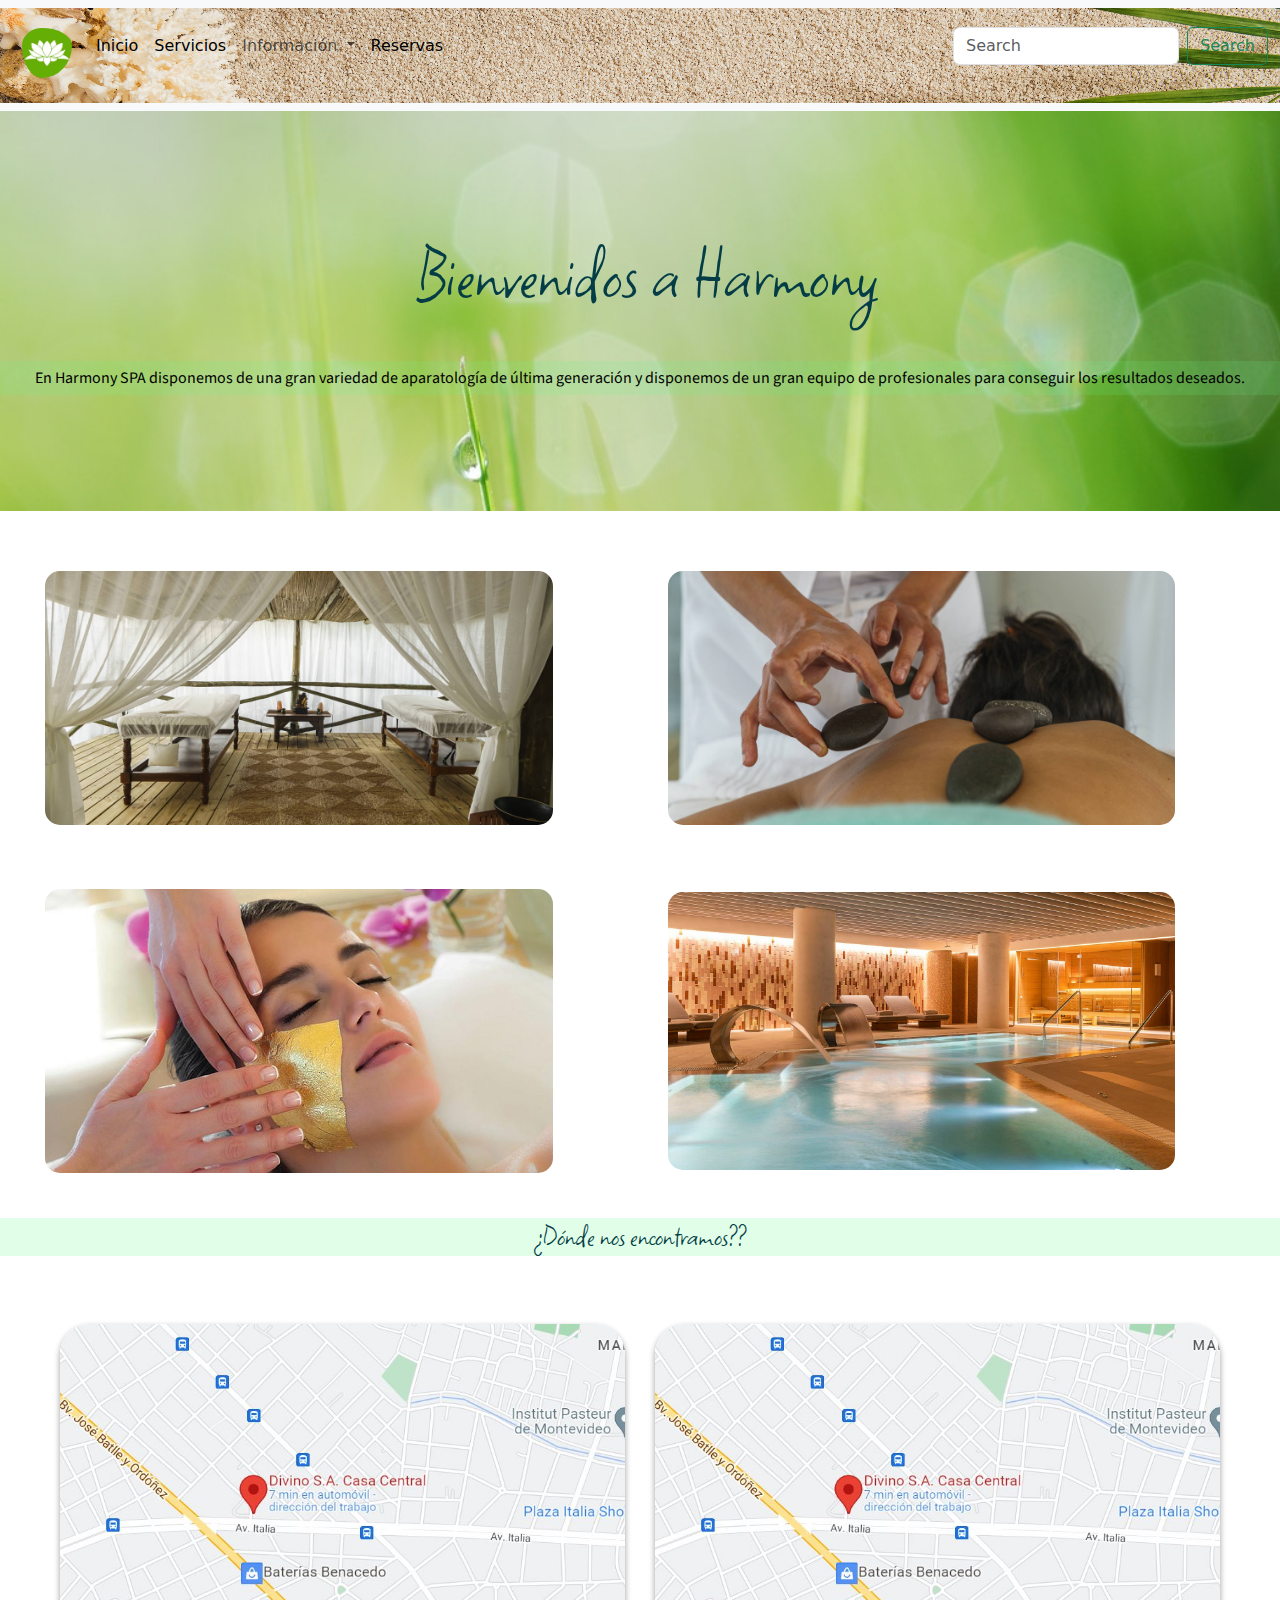
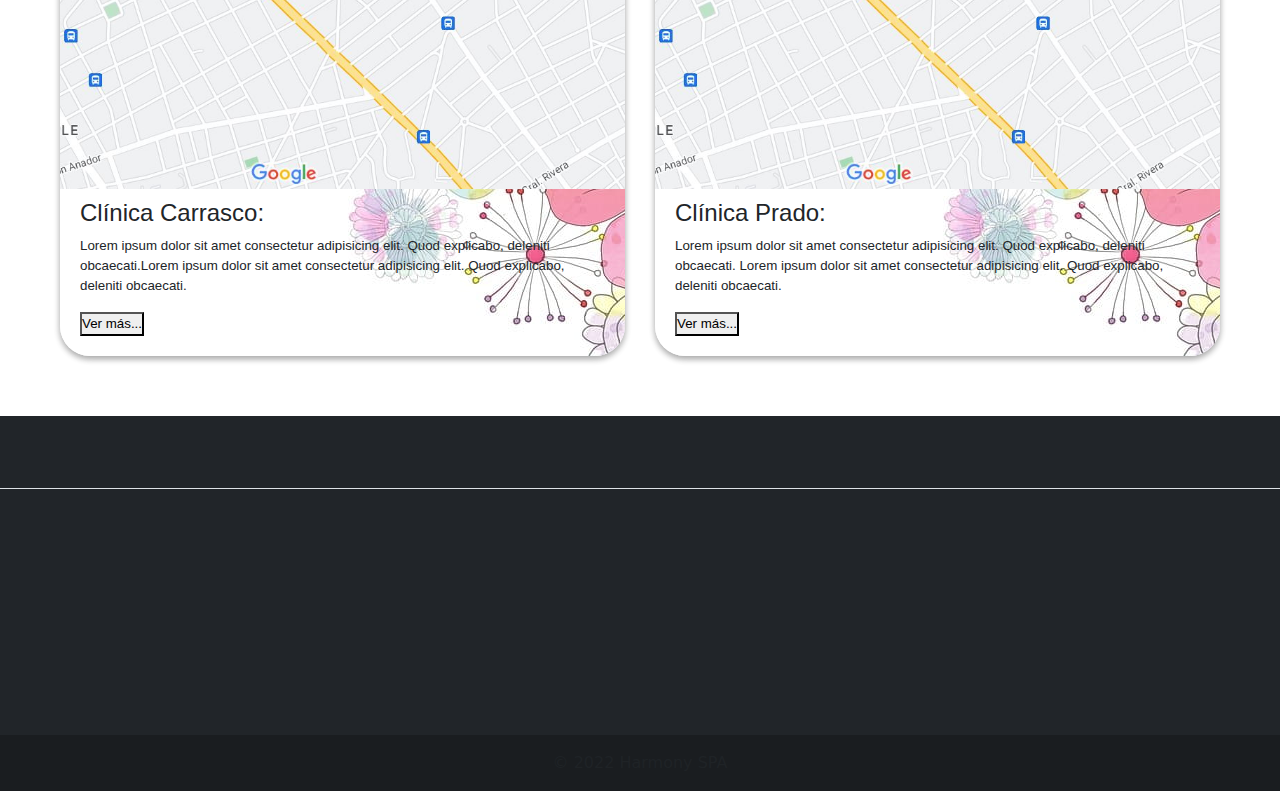
<file: index.html>
<!--Maria Doldan -->

<!DOCTYPE html>
  <html lang="es">
  <head>
    <meta charset="UTF-8">
    <meta http-equiv="X-UA-Compatible" content="IE=edge">
    <meta name="viewport" content="width=device-width, initial-scale=1.0">
    <meta charset="utf-8">
    <link href="https://cdn.jsdelivr.net/npm/bootstrap@5.2.0/dist/css/bootstrap.min.css" rel="stylesheet" integrity="sha384-gH2yIJqKdNHPEq0n4Mqa/HGKIhSkIHeL5AyhkYV8i59U5AR6csBvApHHNl/vI1Bx" crossorigin="anonymous">
    <link href="https://cdn.lineicons.com/3.0/lineicons.css" rel="stylesheet">
    <title>Harmony SPA Uruguay - Inicio</title>
    <link href="./assets/css/style.css" rel="stylesheet" type="text/css">
    <meta name="description" content="Harmony Spa es un nuevo lugar en Montevideo para que puedas liberar todo tu estrés">
    <meta name="keywords" content="Inicio, SPA, Estres, Uruguay, Masajes, Promociones, Tratamientos estéticos, Relax, Piscinas">
    <link href="https://cdn.jsdelivr.net/npm/bootstrap@5.0.0/dist/css/bootstrap.min.css" rel="stylesheet" >
    <script src="https://cdn.jsdelivr.net/npm/@popperjs/core@2.9.2/dist/umd/popper.min.js" ></script>
    <script src="https://cdn.jsdelivr.net/npm/bootstrap@5.0.1/dist/js/bootstrap.min.js" integrity="sha384-Atwg2Pkwv9vp0ygtn1JAojH0nYbwNJLPhwyoVbhoPwBhjQPR5VtM2+xf0Uwh9KtT" crossorigin="anonymous"></script>
</head>
<body>
    <!--Menu navegador con Bootstrap-->
        <nav class="navbar navbar-expand-lg bg-light">
        <div class="container-fluid">
          <a class="navbar-brand" href="#"><img src="./assets/img/logoHarmonySPA.png" class="logoHarmony" alt="Logo de Harmony SPA"></a>
          <button class="navbar-toggler" type="button" data-bs-toggle="collapse" data-bs-target="#navbarSupportedContent" aria-controls="navbarSupportedContent" aria-expanded="false" aria-label="Toggle navigation">
            <span class="navbar-toggler-icon"></span>
          </button>
          <div class="collapse navbar-collapse" id="navbarSupportedContent">
            <ul class="navbar-nav me-auto mb-2 mb-lg-0">
              <li class="nav-item">
                <a class="nav-link active" aria-current="page" href="./index.html">Inicio</a>
              </li>
              <li class="nav-item">
                <a class="nav-link active" aria-current="page" href="./pages/servicios.html">Servicios</a>
              </li>
              
              <li class="nav-item dropdown">
                <a class="nav-link dropdown-toggle" href="#" role="button" data-bs-toggle="dropdown" aria-expanded="false">
                  Información
                </a>
                <ul class="dropdown-menu">
                  <li><a class="dropdown-item" href="./pages/sobre_nosotros.html">Sobre Nosotros</a></li>
                  <li><a class="dropdown-item" href="./pages/locaciones.html">Locaciones</a></li>
                </ul>
              </li>
              <li class="nav-item">
                <a class="nav-link active" aria-current="page" href="./pages/reservas.html"> Reservas</a>
              </li>
            </ul>
            <form class="d-flex" role="search">
              <input class="form-control me-2" type="search" placeholder="Search" aria-label="Search">
              <button class="btn btn-outline-success" type="submit">Search</button>
            </form>
          </div>
        </div>
      </nav>

 
    <section class ="primeraImagen">
        <div class="primeraImagen_grilla">
        <h2>Bienvenidos a Harmony</h2>
        <div class="primeraImagen__grillatexto">
        <p> En Harmony SPA disponemos de una gran variedad de aparatología de última generación y
            disponemos de un gran equipo de
            profesionales para conseguir los resultados deseados.</p>
        </div>
        </div> 
        </section>
       
    
    <section class="imagendinamicas"> 
        <div class="imagendinamica"> 
            
            <img src="assets/img/fotospa/foto1HarmonySPA.png" class="foto__h1" alt="Foto de Harmony Spa">
            <img src="assets/img/fotospa/foto2HarmonySPA.png" class="foto__h2" alt="Foto de Harmony Spa">
            <img src="assets/img/fotospa/foto5HarmonySPA.png" class="foto__h3" alt="Foto de Harmony Spa">
            <img src="assets/img/fotospa/foto6HarmonySPA.png" class="foto__h4" alt="Foto de Harmony Spa">
       
        </div>    
    </section>       

    <div class="titulo_mapa"><h2>¿Dónde nos encontramos??</h2></div>

    <section class="tarjeta_mapas">
          
        <div class="tarjeta_mapa carrasco">
            <img src="./assets/img/mapa/mapa.png" alt="Mapa Locación Clínica Carrasco" class="img_mapa">
            <div class="informacion">
                <h4 class="tarjeta__titulo">Clínica Carrasco:</h4>
                <p class="tarjeta__texto">Lorem ipsum dolor sit amet consectetur adipisicing elit. Quod explicabo, deleniti obcaecati.Lorem ipsum dolor sit amet consectetur adipisicing elit. Quod explicabo, deleniti obcaecati.</p>
                <button class="tarjeta__boton">Ver más...</button>
            </div>
        </div>
        <div class="tarjeta_mapa prado">
            <img src="./assets/img/mapa/mapa.png" alt= "Mapa Locación Clínica Prado" class="img_mapa">
            <div class="informacion">
                <h4 class="tarjeta__titulo">Clínica Prado:</h4>
                <p class="tarjeta__texto">Lorem ipsum dolor sit amet consectetur adipisicing elit. Quod explicabo, deleniti obcaecati. Lorem ipsum dolor sit amet consectetur adipisicing elit. Quod explicabo, deleniti obcaecati.</p>
                <button class="tarjeta__boton">Ver más...</button>
            </div>
        </div>
    </section>    



   
<!-- Footer -->
<footer class="text-center text-lg-start bg-dark text-white text-muted">
 
  <section class="d-flex justify-content-center justify-content-lg-between p-4 border-bottom">
   
    <div class="me-5 d-none d-lg-block">
      <span>Seguinos en todas nuestras redes sociales:</span>
    </div>
  
    <div>
      <a href="" class="me-4 text-reset">
        <i class="fab fa-facebook-f"></i>
      </a>
      <a href="" class="me-4 text-reset">
        <i class="fab fa-twittecor"></i>
      </a>
      <a href="" class="me-4 text-reset">
        <i class="fab fa-google"></i>
      </a>
      <a href="" class="me-4 text-reset">
        <i class="fab fa-instagram"></i>
      </a>
      <a href="" class="me-4 text-reset">
        <i class="fab fa-linkedin"></i>
      </a>
      
    </div>
    
  </section>
  

  
  <section class="">
    <div class="container text-center text-md-start mt-5">
     
      <div class="row mt-3">
        
        <div class="col-md-3 col-lg-4 col-xl-3 mx-auto mb-4">
          
          <h6 class="text-uppercase fw-bold mb-4">
            <i class="fas fa-gem me-3"></i>Harmony SPA Montevideo
          </h6>
          <p>Harmony Spa es el mejor centro de estética de Montevideo, ubicado en el mejor lugar con trato personalizado </p>
            
         
        </div>
        <div class="col-md-3 col-lg-3 col-xl-3 mx-auto mb-md-0 mb-4">
         
          <p><i class="fas fa-home me-3"></i> Montevideo, Uruguay</p>
          <p>
            <i class="fas fa-envelope me-3"></i>
            HarmonySpa@harmonySpa.com
          </p>
          <p><i class="fas fa-phone me-3"></i> + 598 99 587 963</p>
          </div>
        
      </div>
      
    </div>
    
  <div class="text-center p-3" style="background-color: rgba(0, 0, 0, 0.2);">
    © 2022 Harmony SPA<a class="text-dark" href="#"></a>
  </div>
  
 </section>
  </div>
</footer>

  
    <!--JavaScript-->

    <script src="https://cdn.jsdelivr.net/npm/bootstrap@5.2.0/dist/js/bootstrap.bundle.min.js" integrity="sha384-A3rJD856KowSb7dwlZdYEkO39Gagi7vIsF0jrRAoQmDKKtQBHUuLZ9AsSv4jD4Xa" crossorigin="anonymous"></script>
    <script src="https://cdn.jsdelivr.net/npm/@popperjs/core@2.11.5/dist/umd/popper.min.js" integrity="sha384-Xe+8cL9oJa6tN/veChSP7q+mnSPaj5Bcu9mPX5F5xIGE0DVittaqT5lorf0EI7Vk" crossorigin="anonymous"></script>
    <script src="https://cdn.jsdelivr.net/npm/bootstrap@5.2.0/dist/js/bootstrap.min.js" integrity="sha384-ODmDIVzN+pFdexxHEHFBQH3/9/vQ9uori45z4JjnFsRydbmQbmL5t1tQ0culUzyK" crossorigin="anonymous"></script>

</body>

</html>
</file>
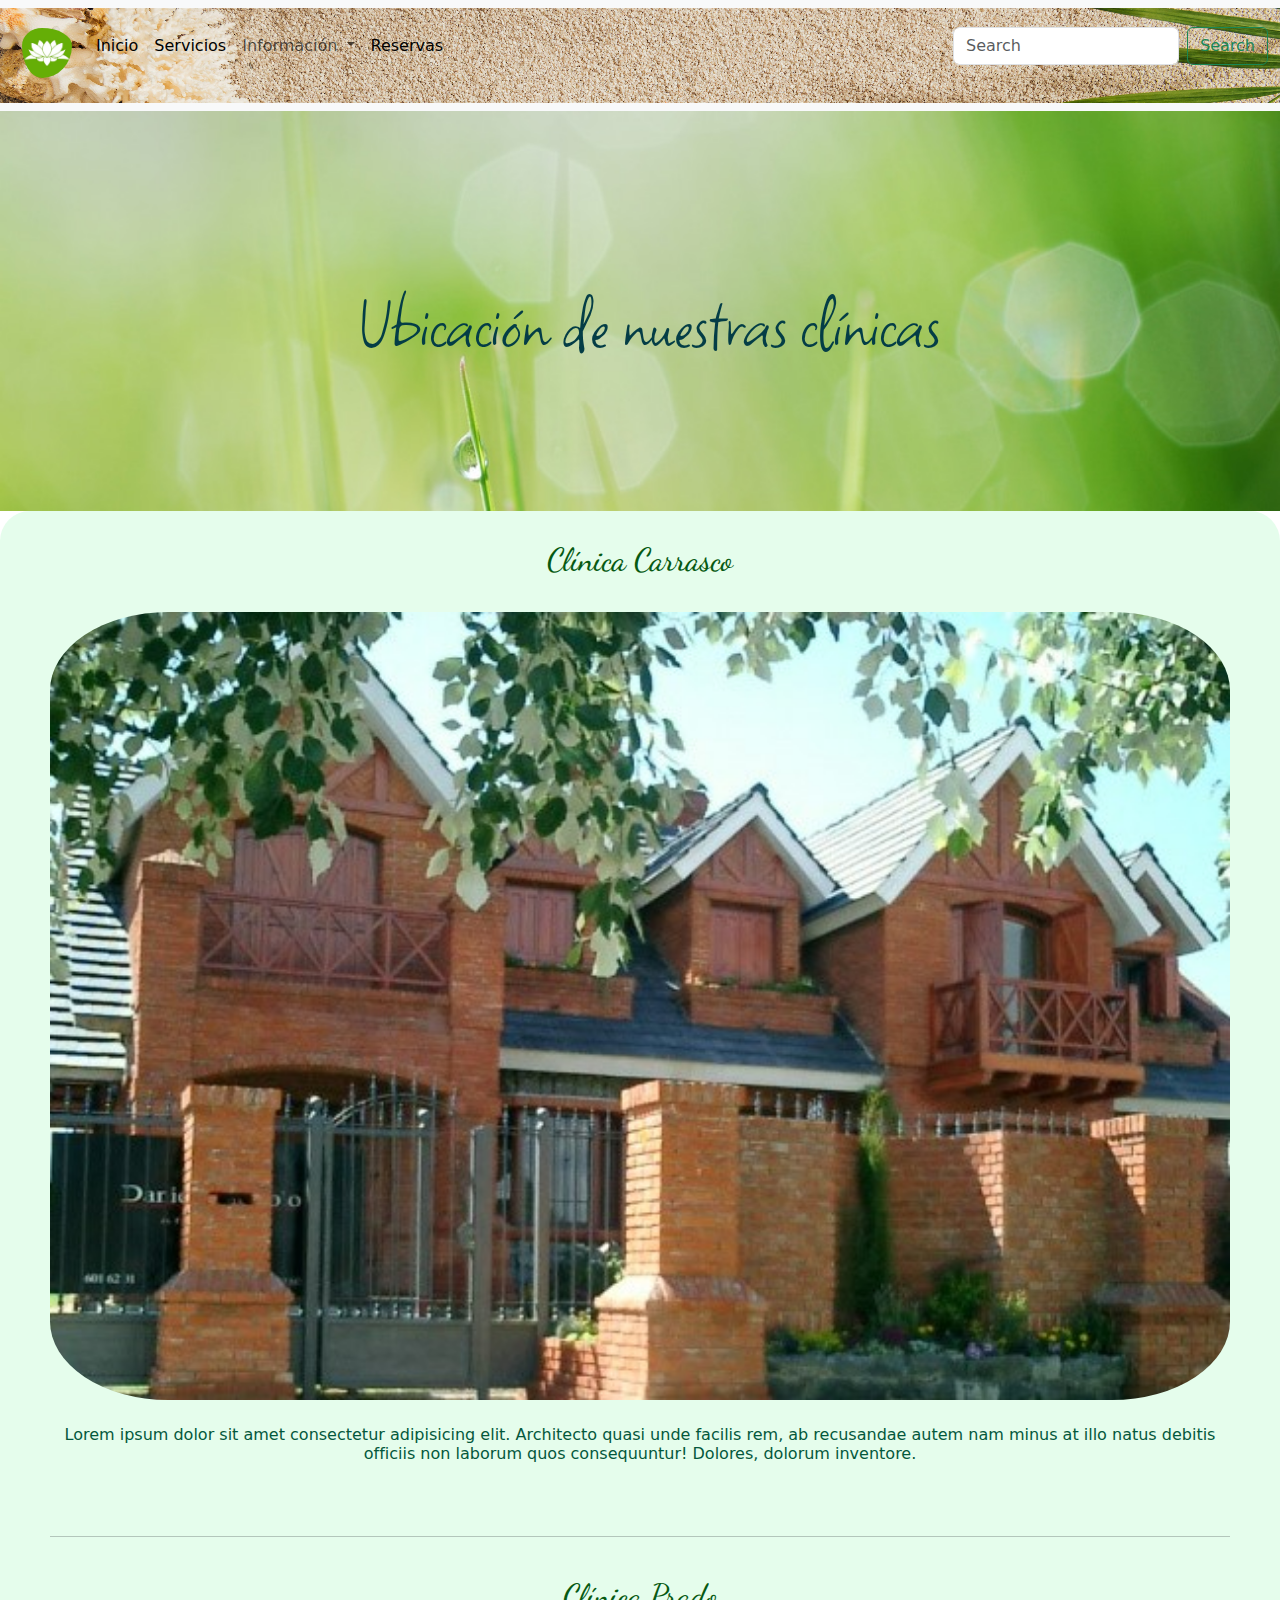
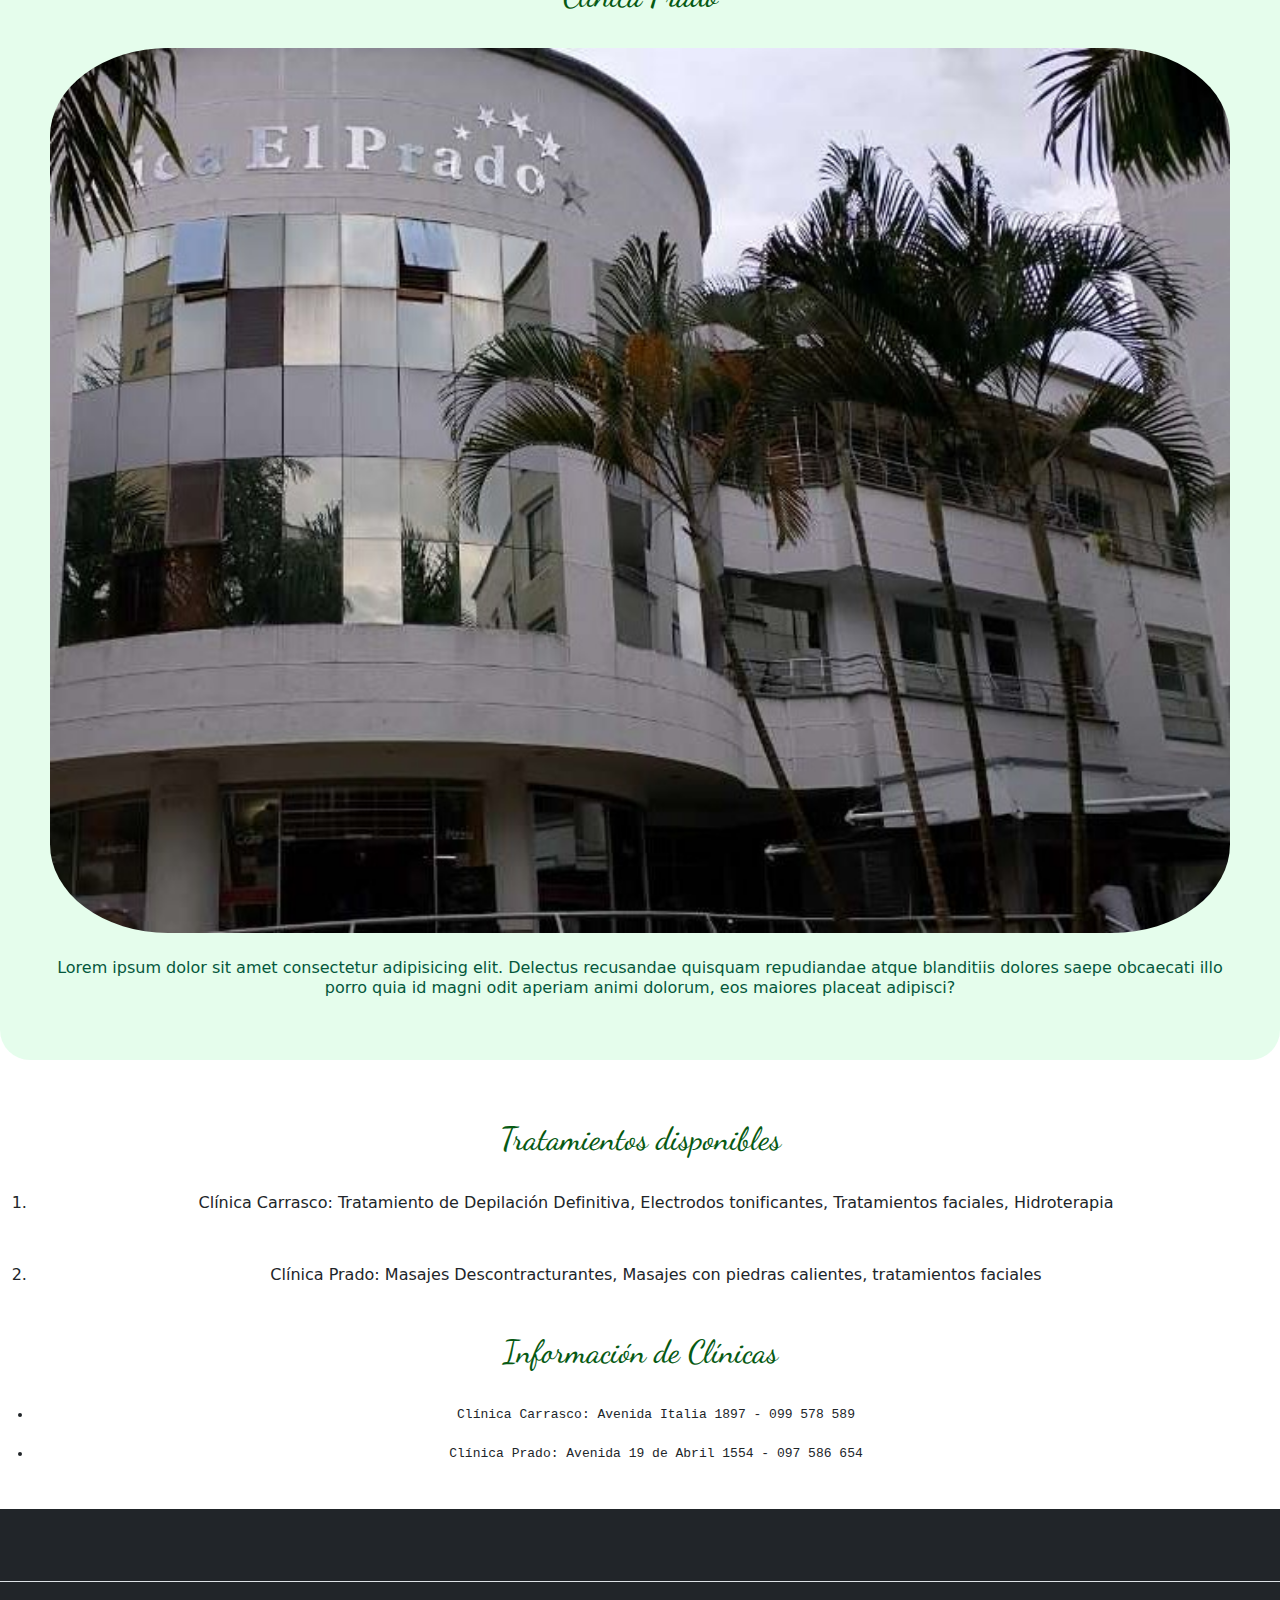
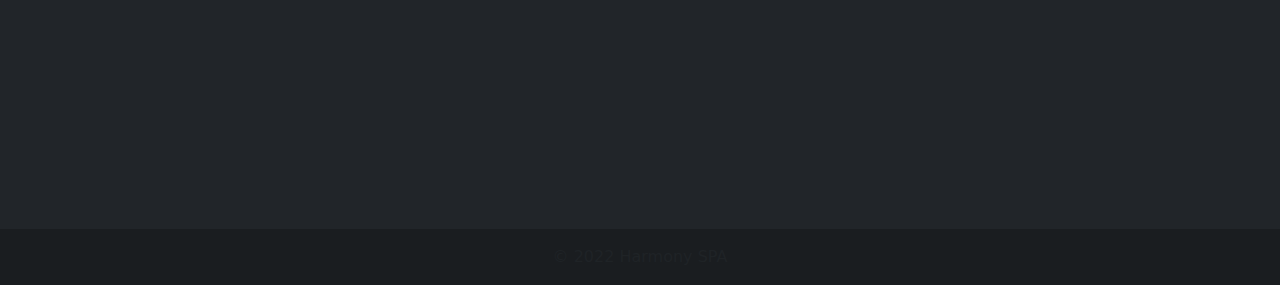
<file: pages/locaciones.html>
<!--Maria Doldan -->

<!DOCTYPE html>
<html lang="es">

<head>
    <meta charset="UTF-8">
    <meta http-equiv="X-UA-Compatible" content="IE=edge">
    <meta name="viewport" content="width=device-width, initial-scale=1.0">
    <meta charset="utf-8">
    <link href="https://cdn.lineicons.com/3.0/lineicons.css" rel="stylesheet">
    <title>Harmony SPA Uruguay - Locaciones</title>
    <link href="../assets/css/style.css" rel="stylesheet" type="text/css">
    <link href="https://cdn.jsdelivr.net/npm/bootstrap@5.0.0/dist/css/bootstrap.min.css" rel="stylesheet" >
    <script src="https://cdn.jsdelivr.net/npm/@popperjs/core@2.9.2/dist/umd/popper.min.js" ></script>
    <script src="https://cdn.jsdelivr.net/npm/bootstrap@5.0.1/dist/js/bootstrap.min.js" integrity="sha384-Atwg2Pkwv9vp0ygtn1JAojH0nYbwNJLPhwyoVbhoPwBhjQPR5VtM2+xf0Uwh9KtT" crossorigin="anonymous"></script>
    <meta name="description" content="Donde nos ubicamos">
    <meta name="keywords" content="Locaciones, SPA, Estres, Uruguay, Masajes, Promociones, Tratamientos estéticos, Relax, Piscinas">
</head>

<body>

  <nav class="navbar navbar-expand-lg bg-light">
    <div class="container-fluid">
      <a class="navbar-brand" href="#"><img src="../assets/img/logoHarmonySPA.png" class="logoHarmony" alt="Logo de Harmony SPA"></a>
      
      <button class="navbar-toggler" type="button" data-bs-toggle="collapse" data-bs-target="#navbarSupportedContent" aria-controls="navbarSupportedContent" aria-expanded="false" aria-label="Toggle navigation">
        <span class="navbar-toggler-icon"></span>
      </button>
     
      <div class="collapse navbar-collapse" id="navbarSupportedContent">
        <ul class="navbar-nav me-auto mb-2 mb-lg-0">
          <li class="nav-item">
            <a class="nav-link active" aria-current="page" href="../index.html">Inicio</a>
          </li>
          <li class="nav-item">
            <a class="nav-link active" aria-current="page" href="./servicios.html">Servicios</a>
          </li>
          
          <li class="nav-item dropdown">
            <a class="nav-link dropdown-toggle" href="#" role="button" data-bs-toggle="dropdown" aria-expanded="false">
              Información
            </a>
            <ul class="dropdown-menu">
              <li><a class="dropdown-item" href="../pages/sobre_nosotros.html">Sobre Nosotros</a></li>
              <li><a class="dropdown-item" href="../pages/locaciones.html">Locaciones</a></li>
            </ul>
          </li>
          <li class="nav-item">
            <a class="nav-link active" aria-current="page" href="../pages/reservas.html"> Reservas</a>
          </li>
        </ul>
        <form class="d-flex" role="search">
          <input class="form-control me-2" type="search" placeholder="Search" aria-label="Search">
          <button class="btn btn-outline-success" type="submit">Search</button>
        </form>
      </div>
    </div>
  </nav>
   
    
    <section class ="primeraImagen">
        <h2>Ubicación de nuestras clínicas</h2>
    </section>

    <article class="clinicas_img">
         <!--Cambiar Lorem por descripcion de clincias-->
        <div class="clinica__imagenes">
            <h3 class="clinica__titulo">Clínica Carrasco</h3>
            <img src="../assets/img/clinicas/clinicacarrasco.png" class="clinica__img" alt="Foto Clínica Carrasco">
            <h3 class="clinicas__imgdes">Lorem ipsum dolor sit amet consectetur adipisicing elit. Architecto quasi unde facilis rem, ab recusandae autem nam minus at illo natus debitis officiis non laborum quos consequuntur! Dolores, dolorum inventore.</h3>
            <br><hr><br>
            <h3 class="clinica__titulo">Clínica Prado</h3>
            <img src="../assets/img/clinicas/clinicaprado.png" class="clinica__img" alt="Foto Clínica Prado">
            <h3 class="clinicas__imgdes">Lorem ipsum dolor sit amet consectetur adipisicing elit. Delectus recusandae quisquam repudiandae atque blanditiis dolores saepe obcaecati illo porro quia id magni odit aperiam animi dolorum, eos maiores placeat adipisci?</h3>
        </div>
    
    </article>
   
   
    <aside class="info_clinicas">
        <div class="info_clinicastratamientos">    
            <h2 class="info__clinicastitulo">Tratamientos disponibles</h2>
            <ol class="info__clinicaslistatratamientos">
                <li>Clínica Carrasco: Tratamiento de Depilación Definitiva, Electrodos tonificantes, Tratamientos faciales, Hidroterapia</li><br><br>
                <li>Clínica Prado: Masajes Descontracturantes, Masajes con piedras calientes, tratamientos faciales </li>
            </ol>
        </div>  
   
        
            <div class="info__clinicas">
                <h2 class="info__clinicastitulo"> Información de Clínicas</h2>
                <ul class="info__clinicaslista">
                    <li> Clínica Carrasco: Avenida Italia 1897 - 099 578 589 </li><br>
                    <li>  Clínica Prado: Avenida 19 de Abril 1554 - 097 586 654 </li>
            
                </ul>
            </div>
   
   
    </aside>

 <!--aca hay que poner el footer ir modificando a lo largo del proyecto-->
 <!-- Footer -->
 <footer class="text-center text-lg-start bg-dark text-white text-muted">
 
  <section class="d-flex justify-content-center justify-content-lg-between p-4 border-bottom">
   
    <div class="me-5 d-none d-lg-block">
      <span>Seguinos en todas nuestras redes sociales:</span>
    </div>
  
    <div>
      <a href="" class="me-4 text-reset">
        <i class="fab fa-facebook-f"></i>
      </a>
      <a href="" class="me-4 text-reset">
        <i class="fab fa-twittecor"></i>
      </a>
      <a href="" class="me-4 text-reset">
        <i class="fab fa-google"></i>
      </a>
      <a href="" class="me-4 text-reset">
        <i class="fab fa-instagram"></i>
      </a>
      <a href="" class="me-4 text-reset">
        <i class="fab fa-linkedin"></i>
      </a>
      <a href="" class="me-4 text-reset">
        <i class="fab fa-github"></i>
      </a>
    </div>
    
  </section>
  

  
  <section class="">
    <div class="container text-center text-md-start mt-5">
     
      <div class="row mt-3">
        
        <div class="col-md-3 col-lg-4 col-xl-3 mx-auto mb-4">
          
          <h6 class="text-uppercase fw-bold mb-4">
            <i class="fas fa-gem me-3"></i>Harmony SPA Montevideo
          </h6>
          <p>Harmony Spa es el mejor centro de estética de Montevideo, ubicado en el mejor lugar con trato personalizado </p>
            
         
        </div>
        <div class="col-md-3 col-lg-3 col-xl-3 mx-auto mb-md-0 mb-4">
         
          <p><i class="fas fa-home me-3"></i> Montevideo, Uruguay</p>
          <p>
            <i class="fas fa-envelope me-3"></i>
            HarmonySpa@harmonySpa.com
          </p>
          <p><i class="fas fa-phone me-3"></i> + 598 99 587 963</p>
          </div>
        
      </div>
      
    </div>
    
  <div class="text-center p-3" style="background-color: rgba(0, 0, 0, 0.2);">
    © 2022 Harmony SPA<a class="text-dark" href="#"></a>
  </div>
  
 </section>
  </div>
</footer>
<!--JavaScript-->

<script src="https://cdn.jsdelivr.net/npm/bootstrap@5.2.0/dist/js/bootstrap.bundle.min.js" integrity="sha384-A3rJD856KowSb7dwlZdYEkO39Gagi7vIsF0jrRAoQmDKKtQBHUuLZ9AsSv4jD4Xa" crossorigin="anonymous"></script>
<script src="https://cdn.jsdelivr.net/npm/@popperjs/core@2.11.5/dist/umd/popper.min.js" integrity="sha384-Xe+8cL9oJa6tN/veChSP7q+mnSPaj5Bcu9mPX5F5xIGE0DVittaqT5lorf0EI7Vk" crossorigin="anonymous"></script>
<script src="https://cdn.jsdelivr.net/npm/bootstrap@5.2.0/dist/js/bootstrap.min.js" integrity="sha384-ODmDIVzN+pFdexxHEHFBQH3/9/vQ9uori45z4JjnFsRydbmQbmL5t1tQ0culUzyK" crossorigin="anonymous"></script>

</body>
</html>
</file>
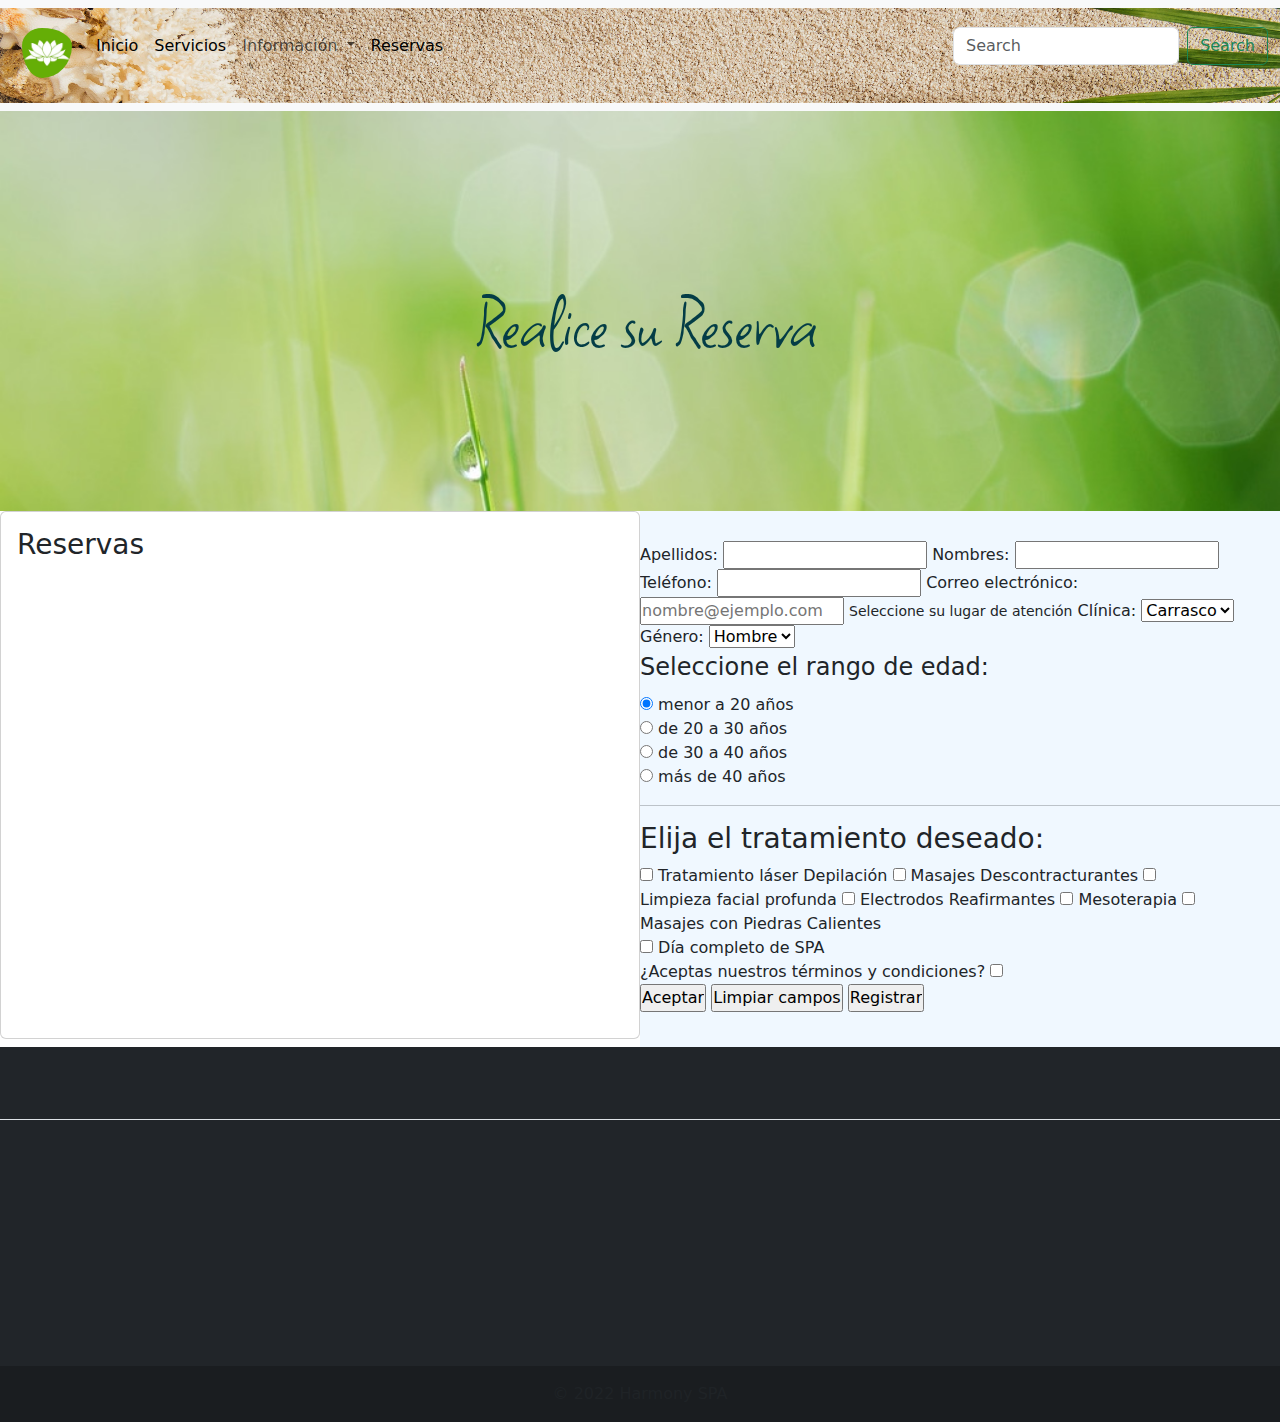
<file: pages/reservas.html>
<!--Maria Doldan -->

<!DOCTYPE html>
    <html lang="es">

    <head>
        <!--Required meta tags-->
        <meta charset="UTF-8">
        <meta http-equiv="X-UA-Compatible" content="IE=edge">
        <meta name="viewport" content="width=device-width, initial-scale=1.0">
        <meta charset="utf-8">
        <link href="https://cdn.jsdelivr.net/npm/bootstrap@5.2.0/dist/css/bootstrap.min.css" rel="stylesheet" integrity="sha384-gH2yIJqKdNHPEq0n4Mqa/HGKIhSkIHeL5AyhkYV8i59U5AR6csBvApHHNl/vI1Bx" crossorigin="anonymous">
        <link href="https://cdn.lineicons.com/3.0/lineicons.css" rel="stylesheet">
        <title>Harmony SPA Uruguay - Reservas</title>
        <link href="../assets/css/style.css" rel="stylesheet" type="text/css">
        <link href="https://cdn.jsdelivr.net/npm/bootstrap@5.0.0/dist/css/bootstrap.min.css" rel="stylesheet" >
        <script src="https://cdn.jsdelivr.net/npm/@popperjs/core@2.9.2/dist/umd/popper.min.js" ></script>
        <script src="https://cdn.jsdelivr.net/npm/bootstrap@5.0.1/dist/js/bootstrap.min.js" integrity="sha384-Atwg2Pkwv9vp0ygtn1JAojH0nYbwNJLPhwyoVbhoPwBhjQPR5VtM2+xf0Uwh9KtT" crossorigin="anonymous"></script>
        <meta name="description" content="Contactate y Reservá tu turno">
        <meta name="keywords" content="Reservas, SPA, Estres, Uruguay, Masajes, Promociones, Tratamientos estéticos, Relax, Piscinas">
    </head>
      
    <body>


   
        <!--Menu navegador con Bootstrap-->
    
        <nav class="navbar navbar-expand-lg bg-light">
            <div class="container-fluid">
              <a class="navbar-brand" href="#"><img src="../assets/img/logoHarmonySPA.png" class="logoHarmony" alt="Logo de Harmony SPA"></a>
              
              <button class="navbar-toggler" type="button" data-bs-toggle="collapse" data-bs-target="#navbarSupportedContent" aria-controls="navbarSupportedContent" aria-expanded="false" aria-label="Toggle navigation">
                <span class="navbar-toggler-icon"></span>
              </button>
             
              <div class="collapse navbar-collapse" id="navbarSupportedContent">
                <ul class="navbar-nav me-auto mb-2 mb-lg-0">
                  <li class="nav-item">
                    <a class="nav-link active" aria-current="page" href="../index.html">Inicio</a>
                  </li>
                  <li class="nav-item">
                    <a class="nav-link active" aria-current="page" href="../pages/servicios.html">Servicios</a>
                  </li>
                  
                  <li class="nav-item dropdown">
                    <a class="nav-link dropdown-toggle" href="#" role="button" data-bs-toggle="dropdown" aria-expanded="false">
                      Información
                    </a>
                    <ul class="dropdown-menu">
                      <li><a class="dropdown-item" href="../pages/sobre_nosotros.html">Sobre Nosotros</a></li>
                      <li><a class="dropdown-item" href="../pages/locaciones.html">Locaciones</a></li>
                    </ul>
                  </li>
                  <li class="nav-item">
                    <a class="nav-link active" aria-current="page" href="../pages/reservas.html"> Reservas</a>
                  </li>
                </ul>
                <form class="d-flex" role="search">
                  <input class="form-control me-2" type="search" placeholder="Search" aria-label="Search">
                  <button class="btn btn-outline-success" type="submit">Search</button>
                </form>
              </div>
            </div>
          </nav>
    

    
       
    <section class ="primeraImagen" >
        <h2>Realice su Reserva</h2>
    </section>


<article class="d-flex justify-content-between">
    
    <h3 class="card col-sm-6 p-3" >Reservas</h3>
     
    <form class="formulario" action="">
        <label for="apellidos">Apellidos:</label>
        <input type="text" id="apellidos"/>

        <label for="nombres">Nombres:</label>
        <input type="text" id="nombres"/>

        <label for="telefono">Teléfono:</label>
        <input type="tel" id="telefono"/>
        <label for="email">Correo electrónico:</label>
        <input type="email" id="email" placeholder="nombre@ejemplo.com"/>

        <small>Seleccione su lugar de atención</small>

        <label for="clinica">Clínica:</label>
        <select id="clinica">
            <option value="Carrasco">Carrasco</option>
            <option value="Prado">Prado</option>
            </select>
    
        <label for="genero">Género:</label>
        <select id="genero">
            <option value="Hombre">Hombre</option>
            <option value="Mujer">Mujer</option>
            </select>       

    <fieldset>
        <legend>Seleccione el rango de edad:</legend>

        <div>
        <input type="radio" id="rango1" name="edad" value="1"
                checked>
        <label for="rango1">menor a 20 años</label>
        </div>

        <div>
        <input type="radio" id="rango2" name="edad" value="2">
        <label for="rango2">de 20 a 30 años</label>
        </div>
        
        <div>
            <input type="radio" id="rango3" name="edad" value="3">
            <label for="rango3">de 30 a 40 años</label>
        </div>

        <div>
            <input type="radio" id="rango4" name="edad" value="4">
            <label for="rango4">más de 40 años</label>
        </div>
    <hr>
    <h3> Elija el tratamiento deseado: </h3>
    <div>
        <label><input type="checkbox" id="cbox1" value="first_checkbox"> Tratamiento láser Depilación</label>
        <input type="checkbox" id="cbox2" value="second_checkbox"> <label for="cbox2">Masajes Descontracturantes</label>
        <input type="checkbox" id="cbox2" value="second_checkbox"> <label for="cbox2">Limpieza facial profunda</label>
        <input type="checkbox" id="cbox2" value="second_checkbox"> <label for="cbox2">Electrodos Reafirmantes</label>
        <input type="checkbox" id="cbox2" value="second_checkbox"> <label for="cbox2">Mesoterapia</label>
        <input type="checkbox" id="cbox2" value="second_checkbox"> <label for="cbox2">Masajes con Piedras Calientes</label><br>
        <input type="checkbox" id="cbox2" value="second_checkbox"> <label for="cbox2">Día completo de SPA</label>



    </div>
        
        
    </fieldset>


        <div id="terminos">
            <label for="terminos">¿Aceptas nuestros términos y condiciones?</label>
            <input type="checkbox" name="acepto" value="1"/>
        </div>

        <!-- Acciones definidas -->
        <input type="button" value="Aceptar"/>
        <input type="reset" value="Limpiar campos"/>
        <input type="submit" value="Registrar"/>
    </form>

</article>

 <!--aca hay que poner el footer ir modificando a lo largo del proyecto-->

<!-- Footer -->
<footer class="text-center text-lg-start bg-dark text-white text-muted">
 
  <section class="d-flex justify-content-center justify-content-lg-between p-4 border-bottom">
   
    <div class="me-5 d-none d-lg-block">
      <span>Seguinos en todas nuestras redes sociales:</span>
    </div>
  
    <div>
      <a href="" class="me-4 text-reset">
        <i class="fab fa-facebook-f"></i>
      </a>
      <a href="" class="me-4 text-reset">
        <i class="fab fa-twittecor"></i>
      </a>
      <a href="" class="me-4 text-reset">
        <i class="fab fa-google"></i>
      </a>
      <a href="" class="me-4 text-reset">
        <i class="fab fa-instagram"></i>
      </a>
      <a href="" class="me-4 text-reset">
        <i class="fab fa-linkedin"></i>
      </a>
      <a href="" class="me-4 text-reset">
        <i class="fab fa-github"></i>
      </a>
    </div>
    
  </section>
  

  
  <section class="">
    <div class="container text-center text-md-start mt-5">
     
      <div class="row mt-3">
        
        <div class="col-md-3 col-lg-4 col-xl-3 mx-auto mb-4">
          
          <h6 class="text-uppercase fw-bold mb-4">
            <i class="fas fa-gem me-3"></i>Harmony SPA Montevideo
          </h6>
          <p>Harmony Spa es el mejor centro de estética de Montevideo, ubicado en el mejor lugar con trato personalizado </p>
            
         
        </div>
        <div class="col-md-3 col-lg-3 col-xl-3 mx-auto mb-md-0 mb-4">
         
          <p><i class="fas fa-home me-3"></i> Montevideo, Uruguay</p>
          <p>
            <i class="fas fa-envelope me-3"></i>
            HarmonySpa@harmonySpa.com
          </p>
          <p><i class="fas fa-phone me-3"></i> + 598 99 587 963</p>
          </div>
        
      </div>
      
    </div>
    
  <div class="text-center p-3" style="background-color: rgba(0, 0, 0, 0.2);">
    © 2022 Harmony SPA<a class="text-dark" href="#"></a>
  </div>
  
 </section>
  </div>
</footer>

  
    <!--JavaScript-->

    <script src="https://cdn.jsdelivr.net/npm/bootstrap@5.2.0/dist/js/bootstrap.bundle.min.js" integrity="sha384-A3rJD856KowSb7dwlZdYEkO39Gagi7vIsF0jrRAoQmDKKtQBHUuLZ9AsSv4jD4Xa" crossorigin="anonymous"></script>
    <script src="https://cdn.jsdelivr.net/npm/@popperjs/core@2.11.5/dist/umd/popper.min.js" integrity="sha384-Xe+8cL9oJa6tN/veChSP7q+mnSPaj5Bcu9mPX5F5xIGE0DVittaqT5lorf0EI7Vk" crossorigin="anonymous"></script>
    <script src="https://cdn.jsdelivr.net/npm/bootstrap@5.2.0/dist/js/bootstrap.min.js" integrity="sha384-ODmDIVzN+pFdexxHEHFBQH3/9/vQ9uori45z4JjnFsRydbmQbmL5t1tQ0culUzyK" crossorigin="anonymous"></script>

</body>
</html>
</file>
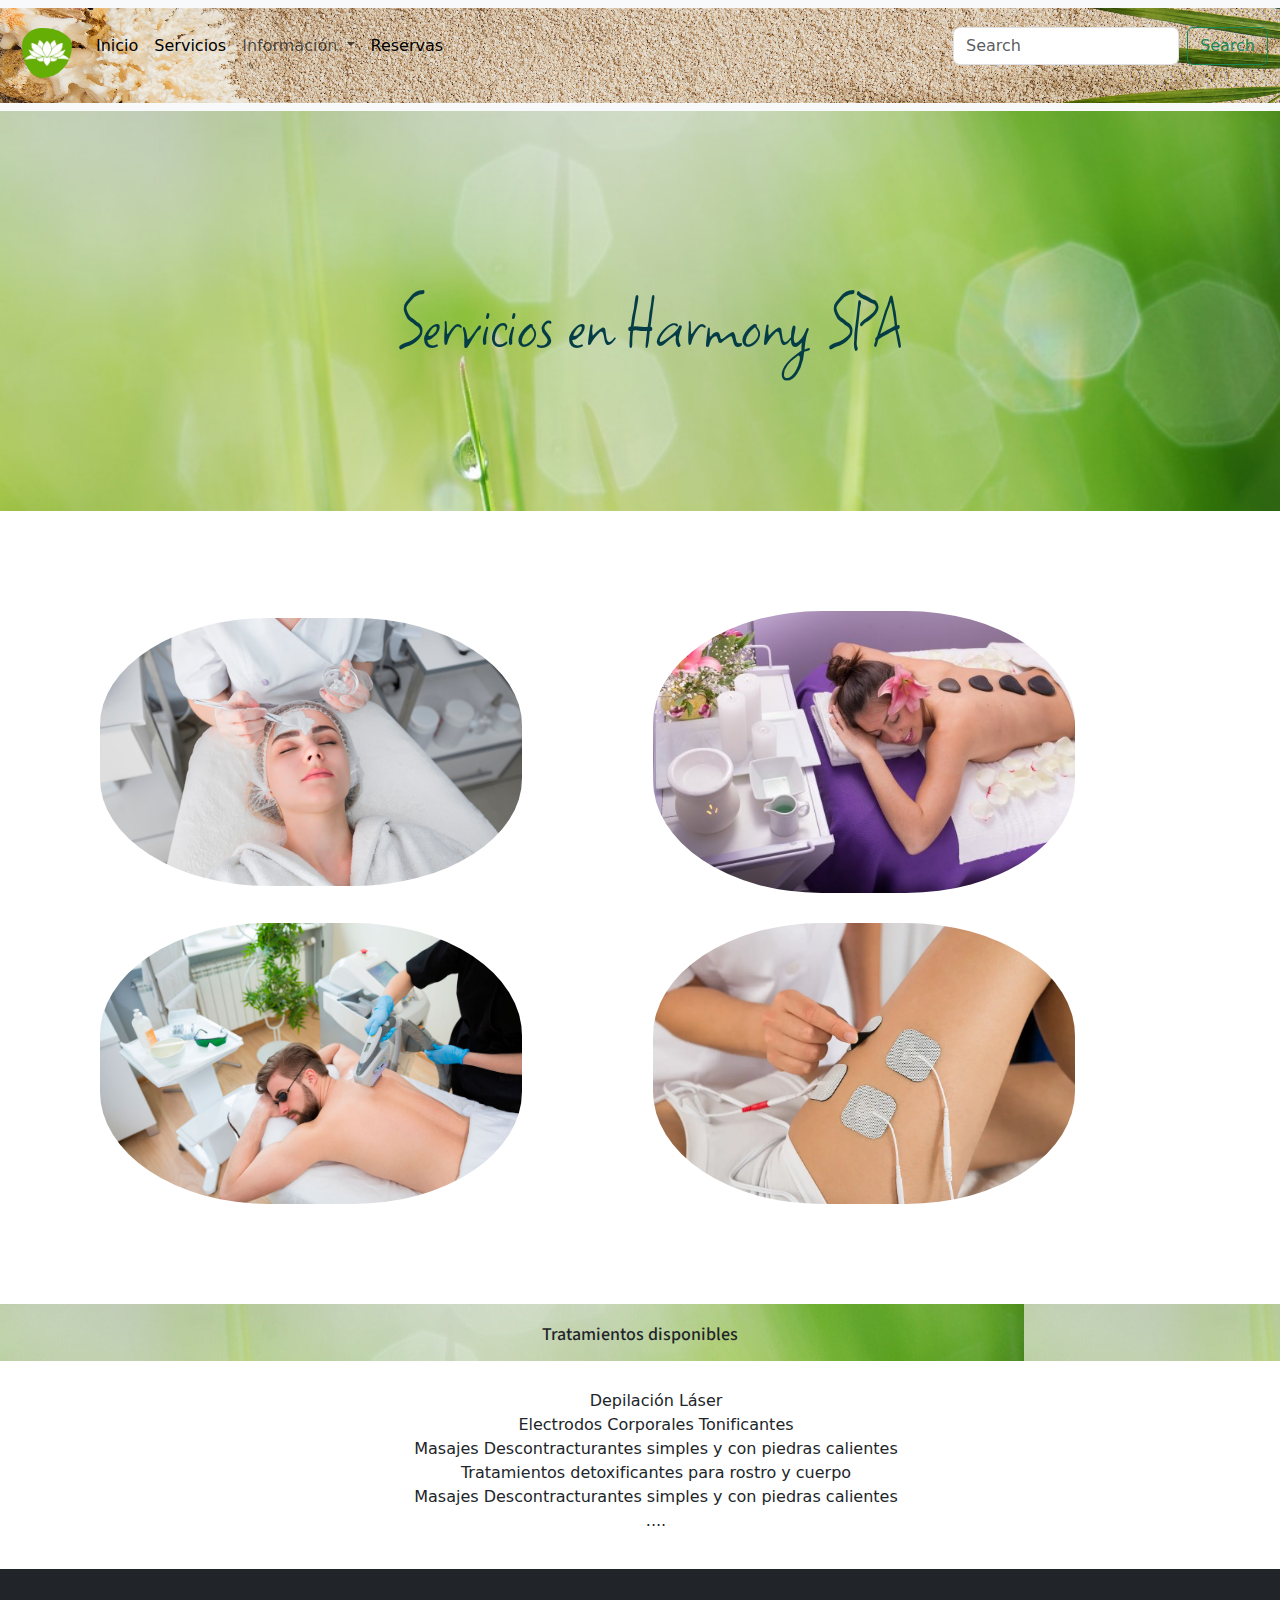
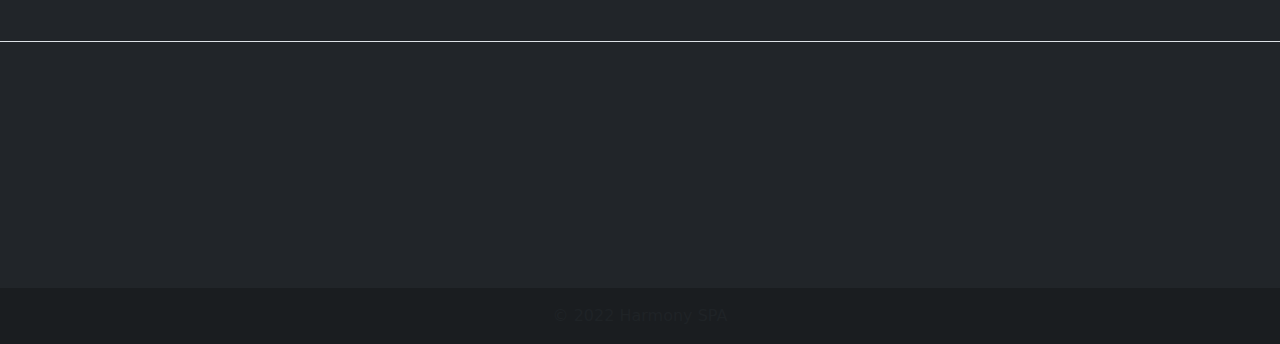
<file: pages/servicios.html>
<!--Maria Doldan -->

<!DOCTYPE html>
    <html lang="es">

    <head>
        <!--Required meta tags-->
        <meta charset="UTF-8">
        <meta http-equiv="X-UA-Compatible" content="IE=edge">
        <meta name="viewport" content="width=device-width, initial-scale=1.0">
        <meta charset="utf-8">
        <link href="https://cdn.jsdelivr.net/npm/bootstrap@5.2.0/dist/css/bootstrap.min.css" rel="stylesheet" integrity="sha384-gH2yIJqKdNHPEq0n4Mqa/HGKIhSkIHeL5AyhkYV8i59U5AR6csBvApHHNl/vI1Bx" crossorigin="anonymous">
        <link href="https://cdn.lineicons.com/3.0/lineicons.css" rel="stylesheet">
        <title>Harmony SPA Uruguay - Servicios</title>
        <link href="../assets/css/style.css" rel="stylesheet" type="text/css">
        <link href="https://cdn.jsdelivr.net/npm/bootstrap@5.0.0/dist/css/bootstrap.min.css" rel="stylesheet" >
        <script src="https://cdn.jsdelivr.net/npm/@popperjs/core@2.9.2/dist/umd/popper.min.js" ></script>
        <script src="https://cdn.jsdelivr.net/npm/bootstrap@5.0.1/dist/js/bootstrap.min.js" integrity="sha384-Atwg2Pkwv9vp0ygtn1JAojH0nYbwNJLPhwyoVbhoPwBhjQPR5VtM2+xf0Uwh9KtT" crossorigin="anonymous"></script>
        <meta name="description" content="Todos los servivios que tenemos disponible en el Spa para vos">
        <meta name="keywords" content="Servicios, SPA, Estres, Uruguay, Masajes, Promociones, Tratamientos estéticos, Relax, Piscinas">
    </head>
      
    <body>
     <!--Menu navegador con Bootstrap-->
    
     <nav class="navbar navbar-expand-lg bg-light">
        <div class="container-fluid">
          <a class="navbar-brand" href="#"><img src="../assets/img/logoHarmonySPA.png" class="logoHarmony" alt="Logo de Harmony SPA"></a>
          
          <button class="navbar-toggler" type="button" data-bs-toggle="collapse" data-bs-target="#navbarSupportedContent" aria-controls="navbarSupportedContent" aria-expanded="false" aria-label="Toggle navigation">
            <span class="navbar-toggler-icon"></span>
          </button>
         
          <div class="collapse navbar-collapse" id="navbarSupportedContent">
            <ul class="navbar-nav me-auto mb-2 mb-lg-0">
              <li class="nav-item">
                <a class="nav-link active" aria-current="page" href="../index.html">Inicio</a>
              </li>
              <li class="nav-item">
                <a class="nav-link active" aria-current="page" href="../pages/servicios.html">Servicios</a>
              </li>
              
              <li class="nav-item dropdown">
                <a class="nav-link dropdown-toggle" href="#" role="button" data-bs-toggle="dropdown" aria-expanded="false">
                  Información
                </a>
                <ul class="dropdown-menu">
                  <li><a class="dropdown-item" href="../pages/sobre_nosotros.html">Sobre Nosotros</a></li>
                  <li><a class="dropdown-item" href="../pages/locaciones.html">Locaciones</a></li>
                </ul>
              </li>
              <li class="nav-item">
                <a class="nav-link active" aria-current="page" href="../pages/reservas.html"> Reservas</a>
              </li>
            </ul>
            <form class="d-flex" role="search">
              <input class="form-control me-2" type="search" placeholder="Search" aria-label="Search">
              <button class="btn btn-outline-success" type="submit">Search</button>
            </form>
          </div>
        </div>
      </nav>
      

    <section class ="primeraImagen">
        <h2>Servicios en Harmony SPA</h2>

    </section>    

   
        <article class="fotos_tratamiento">
            <div class="tratamiento_img">
            <img src="../assets/img/tratamientos/fotoTratamiento1.png" class="tratamiento__img1" alt="Foto de Tratamiento Facial">
            <img src="../assets/img/tratamientos/fotoTratamiento2.png" class="tratamiento__img2" alt="Foto de Tratamiento Cuerpo">
            <img src="../assets/img/tratamientos/fotoTratamiento3.png" class="tratamiento__img3" alt="Foto de Tratamiento Laser">
            <img src="../assets/img/tratamientos/fotoTratamiento4.png" class="tratamiento__img4" alt="Foto de Tramiento Electrodos">
            </div>
        </article>
  

        <aside class="lista_tratamientos">
        <h2 class="lista__titulotratamientos"> Tratamientos disponibles </h2>
            <ol class="lista__tipostratamientos">
                <li class="item"> Depilación Láser</li>
                <li class="item"> Electrodos Corporales Tonificantes</li>
                <li class="item">Masajes Descontracturantes simples y con piedras calientes</li>
                <li class="item">Tratamientos detoxificantes para rostro y cuerpo</li>
                <li class="item">Masajes Descontracturantes simples y con piedras calientes</li>
                <!-- seguir completando los tratamientos-->
                <li> .... </li>


            </ol>

        </aside>    
 
        <!-- Footer -->
        <footer class="text-center text-lg-start bg-dark text-white text-muted">
 
          <section class="d-flex justify-content-center justify-content-lg-between p-4 border-bottom">
           
            <div class="me-5 d-none d-lg-block">
              <span>Seguinos en todas nuestras redes sociales:</span>
            </div>
          
            <div>
              <a href="" class="me-4 text-reset">
                <i class="fab fa-facebook-f"></i>
              </a>
              <a href="" class="me-4 text-reset">
                <i class="fab fa-twittecor"></i>
              </a>
              <a href="" class="me-4 text-reset">
                <i class="fab fa-google"></i>
              </a>
              <a href="" class="me-4 text-reset">
                <i class="fab fa-instagram"></i>
              </a>
              <a href="" class="me-4 text-reset">
                <i class="fab fa-linkedin"></i>
              </a>
              <a href="" class="me-4 text-reset">
                <i class="fab fa-github"></i>
              </a>
            </div>
            
          </section>
          
        
          
          <section class="">
            <div class="container text-center text-md-start mt-5">
             
              <div class="row mt-3">
                
                <div class="col-md-3 col-lg-4 col-xl-3 mx-auto mb-4">
                  
                  <h6 class="text-uppercase fw-bold mb-4">
                    <i class="fas fa-gem me-3"></i>Harmony SPA Montevideo
                  </h6>
                  <p>Harmony Spa es el mejor centro de estética de Montevideo, ubicado en el mejor lugar con trato personalizado </p>
                    
                 
                </div>
                <div class="col-md-3 col-lg-3 col-xl-3 mx-auto mb-md-0 mb-4">
                 
                  <p><i class="fas fa-home me-3"></i> Montevideo, Uruguay</p>
                  <p>
                    <i class="fas fa-envelope me-3"></i>
                    HarmonySpa@harmonySpa.com
                  </p>
                  <p><i class="fas fa-phone me-3"></i> + 598 99 587 963</p>
                  </div>
                
              </div>
              
            </div>
            
          <div class="text-center p-3" style="background-color: rgba(0, 0, 0, 0.2);">
            © 2022 Harmony SPA<a class="text-dark" href="#"></a>
          </div>
          
         </section>
          </div>
        </footer>
        

  <!--JavaScript-->

  <script src="https://cdn.jsdelivr.net/npm/bootstrap@5.2.0/dist/js/bootstrap.bundle.min.js" integrity="sha384-A3rJD856KowSb7dwlZdYEkO39Gagi7vIsF0jrRAoQmDKKtQBHUuLZ9AsSv4jD4Xa" crossorigin="anonymous"></script>
  <script src="https://cdn.jsdelivr.net/npm/@popperjs/core@2.11.5/dist/umd/popper.min.js" integrity="sha384-Xe+8cL9oJa6tN/veChSP7q+mnSPaj5Bcu9mPX5F5xIGE0DVittaqT5lorf0EI7Vk" crossorigin="anonymous"></script>
  <script src="https://cdn.jsdelivr.net/npm/bootstrap@5.2.0/dist/js/bootstrap.min.js" integrity="sha384-ODmDIVzN+pFdexxHEHFBQH3/9/vQ9uori45z4JjnFsRydbmQbmL5t1tQ0culUzyK" crossorigin="anonymous"></script>       
</body>
</html>
</file>
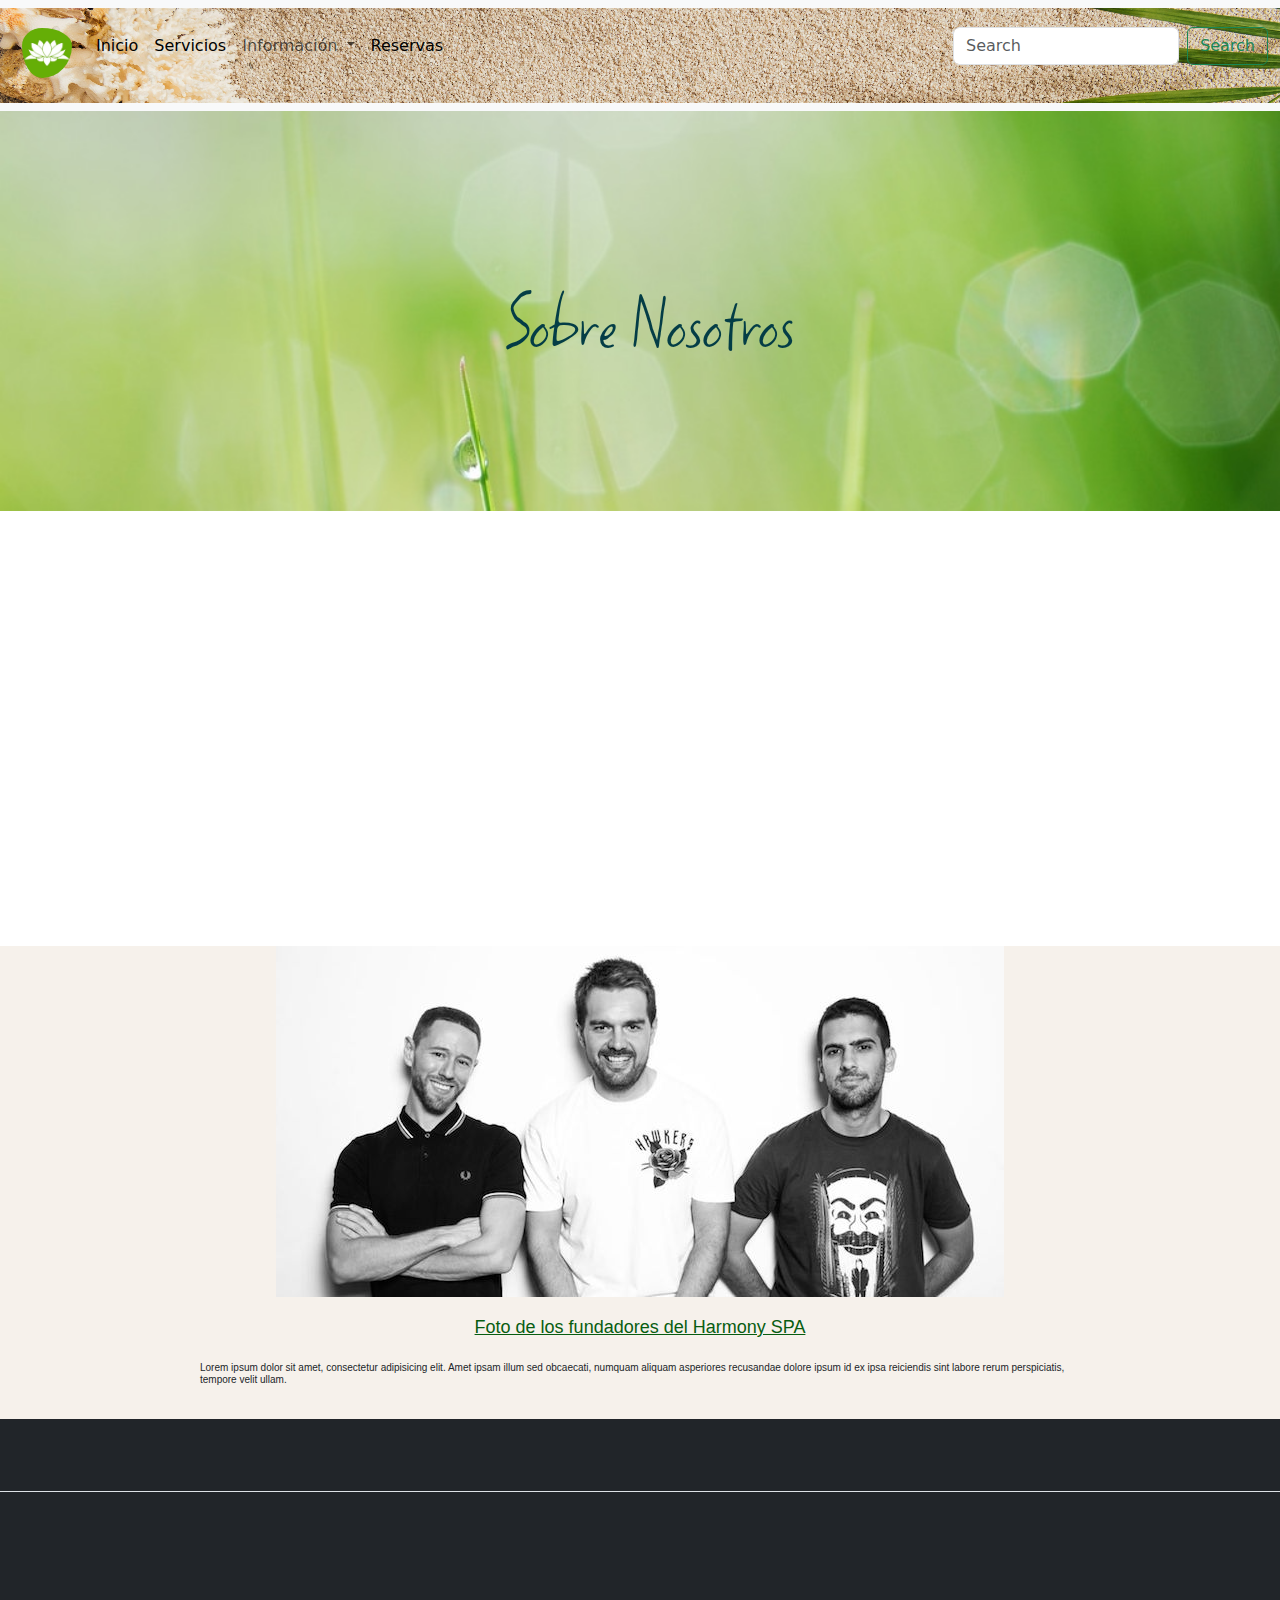
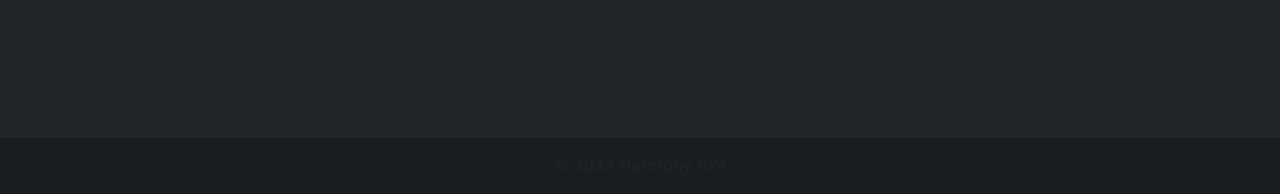
<file: pages/sobre_nosotros.html>
<!--Maria Doldan -->

<!DOCTYPE html>
<html lang="es">

<head>
    <meta charset="UTF-8">
    <meta http-equiv="X-UA-Compatible" content="IE=edge">
    <meta name="viewport" content="width=device-width, initial-scale=1.0">
    <meta charset="utf-8">
    <link href="https://cdn.lineicons.com/3.0/lineicons.css" rel="stylesheet">
    <title>Harmony SPA Uruguay - Sobre Nosotros </title>
    <link href="../assets/css/style.css" rel="stylesheet" type="text/css">
    <link href="https://cdn.jsdelivr.net/npm/bootstrap@5.0.0/dist/css/bootstrap.min.css" rel="stylesheet" >
    <script src="https://cdn.jsdelivr.net/npm/@popperjs/core@2.9.2/dist/umd/popper.min.js" ></script>
    <script src="https://cdn.jsdelivr.net/npm/bootstrap@5.0.1/dist/js/bootstrap.min.js" integrity="sha384-Atwg2Pkwv9vp0ygtn1JAojH0nYbwNJLPhwyoVbhoPwBhjQPR5VtM2+xf0Uwh9KtT" crossorigin="anonymous"></script>
    <meta name="description" content="Conocé un poco más de nosotros">
    <meta name="keywords" content="Sobre Nosotros, SPA, Estres, Uruguay, Masajes, Promociones, Tratamientos estéticos, Relax, Piscinas">
</head>

<body>


    
  <!--Menu navegador con Bootstrap-->
    
  <nav class="navbar navbar-expand-lg bg-light">
    <div class="container-fluid">
      <a class="navbar-brand" href="#"><img src="../assets/img/logoHarmonySPA.png" class="logoHarmony" alt="Logo de Harmony SPA"></a>
      
      <button class="navbar-toggler" type="button" data-bs-toggle="collapse" data-bs-target="#navbarSupportedContent" aria-controls="navbarSupportedContent" aria-expanded="false" aria-label="Toggle navigation">
        <span class="navbar-toggler-icon"></span>
      </button>
     
      <div class="collapse navbar-collapse" id="navbarSupportedContent">
        <ul class="navbar-nav me-auto mb-2 mb-lg-0">
          <li class="nav-item">
            <a class="nav-link active" aria-current="page" href="../index.html">Inicio</a>
          </li>
          <li class="nav-item">
            <a class="nav-link active" aria-current="page" href="../pages/servicios.html">Servicios</a>
          </li>
          
          <li class="nav-item dropdown">
            <a class="nav-link dropdown-toggle" href="#" role="button" data-bs-toggle="dropdown" aria-expanded="false">
              Información
            </a>
            <ul class="dropdown-menu">
              <li><a class="dropdown-item" href="../pages/sobre_nosotros.html">Sobre Nosotros</a></li>
              <li><a class="dropdown-item" href="../pages/locaciones.html">Locaciones</a></li>
            </ul>
          </li>
          <li class="nav-item">
            <a class="nav-link active" aria-current="page" href="./pages/reservas.html"> Reservas</a>
          </li>
        </ul>
        <form class="d-flex" role="search">
          <input class="form-control me-2" type="search" placeholder="Search" aria-label="Search">
          <button class="btn btn-outline-success" type="submit">Search</button>
        </form>
      </div>
    </div>
  </nav>

   
    <section class ="primeraImagen">
        <h2>Sobre Nosotros</h2>
    </section>    
    
    <article>
        <div class="video">
            <iframe width="699" height="393" src="https://www.youtube.com/embed/VyLxipNgMJM" title="The Covery Wellness Spa Tour" frameborder="0" allow="accelerometer; autoplay; clipboard-write; encrypted-media; gyroscope; picture-in-picture" allowfullscreen></iframe>
        </div>
    </article>
        <!--Escribir descripcion del Lorem y arreglar Foto-->
        <div class="fundadores">
            <img src="../assets/img/fundadores/fundadores.png" class="fundadores_img" alt="Foto de fundadores del Spa">  
            <h2 class="fundadores__titulo">Foto de los fundadores del Harmony SPA</h2>
            <h3 class="fundadores__descripcion">Lorem ipsum dolor sit amet, consectetur adipisicing elit. Amet ipsam illum sed obcaecati, numquam aliquam asperiores recusandae dolore ipsum id ex ipsa reiciendis sint labore rerum perspiciatis, tempore velit ullam.</h3>
        </div>    
    


 <!-- Footer -->
 <footer class="text-center text-lg-start bg-dark text-white text-muted">
 
  <section class="d-flex justify-content-center justify-content-lg-between p-4 border-bottom">
   
    <div class="me-5 d-none d-lg-block">
      <span>Seguinos en todas nuestras redes sociales:</span>
    </div>
  
    <div>
      <a href="" class="me-4 text-reset">
        <i class="fab fa-facebook-f"></i>
      </a>
      <a href="" class="me-4 text-reset">
        <i class="fab fa-twittecor"></i>
      </a>
      <a href="" class="me-4 text-reset">
        <i class="fab fa-google"></i>
      </a>
      <a href="" class="me-4 text-reset">
        <i class="fab fa-instagram"></i>
      </a>
      <a href="" class="me-4 text-reset">
        <i class="fab fa-linkedin"></i>
      </a>
      <a href="" class="me-4 text-reset">
        <i class="fab fa-github"></i>
      </a>
    </div>
    
  </section>
  

  
  <section class="">
    <div class="container text-center text-md-start mt-5">
     
      <div class="row mt-3">
        
        <div class="col-md-3 col-lg-4 col-xl-3 mx-auto mb-4">
          
          <h6 class="text-uppercase fw-bold mb-4">
            <i class="fas fa-gem me-3"></i>Harmony SPA Montevideo
          </h6>
          <p>Harmony Spa es el mejor centro de estética de Montevideo, ubicado en el mejor lugar con trato personalizado </p>
            
         
        </div>
        <div class="col-md-3 col-lg-3 col-xl-3 mx-auto mb-md-0 mb-4">
         
          <p><i class="fas fa-home me-3"></i> Montevideo, Uruguay</p>
          <p>
            <i class="fas fa-envelope me-3"></i>
            HarmonySpa@harmonySpa.com
          </p>
          <p><i class="fas fa-phone me-3"></i> + 598 99 587 963</p>
          </div>
        
      </div>
      
    </div>
    
  <div class="text-center p-3" style="background-color: rgba(0, 0, 0, 0.2);">
    © 2022 Harmony SPA<a class="text-dark" href="#"></a>
  </div>
  
 </section>
  </div>
</footer>
<!--JavaScript-->

<script src="https://cdn.jsdelivr.net/npm/bootstrap@5.2.0/dist/js/bootstrap.bundle.min.js" integrity="sha384-A3rJD856KowSb7dwlZdYEkO39Gagi7vIsF0jrRAoQmDKKtQBHUuLZ9AsSv4jD4Xa" crossorigin="anonymous"></script>
<script src="https://cdn.jsdelivr.net/npm/@popperjs/core@2.11.5/dist/umd/popper.min.js" integrity="sha384-Xe+8cL9oJa6tN/veChSP7q+mnSPaj5Bcu9mPX5F5xIGE0DVittaqT5lorf0EI7Vk" crossorigin="anonymous"></script>
<script src="https://cdn.jsdelivr.net/npm/bootstrap@5.2.0/dist/js/bootstrap.min.js" integrity="sha384-ODmDIVzN+pFdexxHEHFBQH3/9/vQ9uori45z4JjnFsRydbmQbmL5t1tQ0culUzyK" crossorigin="anonymous"></script>

</body>
</html>
</file>
<file: assets/css/style.css>
@import url('https://fonts.googleapis.com/css2?family=Square+Peg&display=swap');
@import url('https://fonts.googleapis.com/css2?family=Abril+Fatface&family=Square+Peg&display=swap');
@import url('https://fonts.googleapis.com/css2?family=Abril+Fatface&family=Lora:ital@1&family=Source+Sans+Pro:wght@300&family=Square+Peg&display=swap');
@import url('https://fonts.googleapis.com/css2?family=Abril+Fatface&family=Lato&family=Lora:ital@1&family=Source+Sans+Pro:wght@300&family=Square+Peg&display=swap');
@import url('https://fonts.googleapis.com/css2?family=Dancing+Script&display=swap');

* {
    padding: 0;
    margin: 0;
    box-sizing: border-box;
    
  }
*::selection{
  background-color: black;
  color: aqua;

}

.logoHarmony {
    border-radius: 80%;
    -webkit-border-radius: 800%;
    -moz-border-radius: 800%;
    -ms-border-radius: 800%;
    -o-border-radius: 800%;
    width: 60px;
    padding-left: 10px;
    padding-top: 15px;

}


.container-fluid {
  padding-bottom: 20px;
  background-image: url("./fondo3.jpg");
  width: max-content;
}

.primeraImagen {
  height: 85vh;
  background-image: url("./fondo.jpg");
  background-repeat: no-repeat;
  background-size: cover;
  display: grid;
  width: auto;
  height: 400px;
  align-items: flex-end;
  justify-content: flex-end;
  grid-template-columns: 5fr;
  grid-template-rows: 3fr 1fr;
 }

.primeraImagen h2{
  text-align:center;
  color: rgb(4, 61, 70);
  font-family: 'Square Peg', cursive;
  font-size:80px;
  padding-top: 0;
  padding-left: 15px;
  padding-bottom: 30px;
    
}
.primeraImagen p{
  font-family: 'Source Sans Pro', sans-serif;
  color:black;
  background-color: rgba(103, 248, 139, 0.150);
  padding-bottom: 5px;
  padding-top: 5px;
  padding-inline: 20px;
  text-align:center
}

.imagendinamicas {
  padding: 30px;
  /*display: flex;
  gap: 30px;*/
  display: grid;
 
}

.imagendinamica {

  display: grid;
  grid-template-columns: 2fr 2fr;
  grid-template-rows: 2fr 2fr;
  grid-template-areas: 
  "foto__h1 foto__h2"
  "foto__h3 foto__h4"
  ;
  align-items: flex-end;
  justify-content: flex-end;
  grid-auto-rows: max-content;
  grid-row-gap: 20px;
  grid-column-gap:25px ;
  justify-items: stretch;
  align-items: center;

}
  
  

.foto__h1{
  width: 90%;
  padding:15px 15px ;
  grid-area: foto__h1;
  border-radius: 30px;
  transition: .3s;
  -webkit-transition: .3s;
  -moz-transition: .3s;
  -ms-transition: .3s;
  -o-transition: .3s;
}
.foto__h1:hover{
  transform: scale(1.1) translateY(-10px);
  -webkit-transform: scale(1.1) translateY(-10px);
  -moz-transform: scale(1.1) translateY(-10px);
  -ms-transform: scale(1.1) translateY(-10px);
  -o-transform: scale(1.1) translateY(-10px);
  box-shadow: rgba(0, 0, 0, 0.2) 0px 12px 28px 0px, rgba(0, 0, 0, 0.1) 0px 2px 4px 0px, rgba(255, 255, 255, 0.05) 0px 0px 0px 1px inset;

}
.foto__h2{
  width: 90%;
  padding: 15px 15px;
  grid-area: foto__h2;
  border-radius: 30px;
  transition: .3s;
  -webkit-transition: .3s;
  -moz-transition: .3s;
  -ms-transition: .3s;
  -o-transition: .3s;
}

.foto__h2:hover{
  transform: scale(1.1) translateY(-10px);
  -webkit-transform: scale(1.1) translateY(-10px);
  -moz-transform: scale(1.1) translateY(-10px);
  -ms-transform: scale(1.1) translateY(-10px);
  -o-transform: scale(1.1) translateY(-10px);
  box-shadow: rgba(0, 0, 0, 0.2) 0px 12px 28px 0px, rgba(0, 0, 0, 0.1) 0px 2px 4px 0px, rgba(255, 255, 255, 0.05) 0px 0px 0px 1px inset;
}

.foto__h3{
  width: 90%;
  padding:15px 15px ;
  grid-area: foto__h3;
  border-radius: 30px;
  transition: .3s;
  -webkit-transition: .3s;
  -moz-transition: .3s;
  -ms-transition: .3s;
  -o-transition: .3s;
}

.foto__h3:hover{
  transform: scale(1.1) translateY(-10px);
  -webkit-transform: scale(1.1) translateY(-10px);
  -moz-transform: scale(1.1) translateY(-10px);
  -ms-transform: scale(1.1) translateY(-10px);
  -o-transform: scale(1.1) translateY(-10px);
  box-shadow: rgba(0, 0, 0, 0.2) 0px 12px 28px 0px, rgba(0, 0, 0, 0.1) 0px 2px 4px 0px, rgba(255, 255, 255, 0.05) 0px 0px 0px 1px inset;
}

.foto__h4{
  padding:15px 15px ;
  width: 90%;
  grid-area: foto__h4;
  border-radius: 30px;
  transition: .3s;
  -webkit-transition: .3s;
  -moz-transition: .3s;
  -ms-transition: .3s;
  -o-transition: .3s;
}

.foto__h4:hover{
  transform: scale(1.1) translateY(-10px);
  -webkit-transform: scale(1.1) translateY(-10px);
  -moz-transform: scale(1.1) translateY(-10px);
  -ms-transform: scale(1.1) translateY(-10px);
  -o-transform: scale(1.1) translateY(-10px);
  box-shadow: rgba(0, 0, 0, 0.2) 0px 12px 28px 0px, rgba(0, 0, 0, 0.1) 0px 2px 4px 0px, rgba(255, 255, 255, 0.05) 0px 0px 0px 1px inset;
}

.titulo_mapa{
  text-align:center;
  color: rgb(4, 61, 70);
  font-family: 'Square Peg', cursive;
  padding-top: 0;
  padding-inline: 5px;
  background-color:rgba(103, 248, 139, 0.200) ;
  font-size: xx-large;
}

.tarjeta_mapas{
  padding: 60px;
  display: flex;
  gap: 30px;

  
}

.tarjeta_mapa{
  background-image: url(./fondo2.jpg);
  border-radius: 30px;
  overflow: hidden;
  display: flex;
  flex-direction: column;
  gap: 10px;
  flex: 1;
  -webkit-border-radius: 30px;
  -moz-border-radius: 30px;
  -ms-border-radius: 30px;
  -o-border-radius: 30px;
  box-shadow: rgba(0, 0, 0, 0.16) 0px 3px 6px, rgba(0, 0, 0, 0.23) 0px 3px 6px;
}

.tarjeta_mapa:hover{
  transform: scale(.9) translateY(-30px);
  -webkit-transform: scale(.9) translateY(-30px);
  -moz-transform: scale(.9) translateY(-30px);
  -ms-transform: scale(.9) translateY(-30px);
  -o-transform: scale(.9) translateY(-30px);
}

.tarjetita__imagen {
  max-width: 90%;
  transition: .5seg;
  -webkit-transition: .5seg;
  -moz-transition: .5seg;
  -ms-transition: .5seg;
  -o-transition: .5seg;
}

.informacion{
  padding: 0 20px 20px 20px;
  font-family: Arial, "Helvetica Neue", Helvetica, sans-serif;
  font-size: smaller;
}

.img_mapa{
  width: 100%;
  align-items: center;
}


.redes {
  background-color: #08632b48;
  padding-block: 20px;
  text-align: center;
  display: flex;
  justify-content: space-around;
}

/*Estilo Exclusivo de page sobre_nosotros*/
.video{
  width: 70%; 
  margin: 0 auto;
  display: block;
  padding-top: 15px;
  padding-bottom: 20px;
}

.fundadores{
  display: flex;
  justify-content: center;
  align-items: center;
  flex-direction: column;
  padding-inline: 200px;
  background-position: center center;
  background-color: rgba(243, 237, 229, 0.79);
  background-size:cover ;
  background-repeat:no-repeat ;
  
}

.fundadores__titulo{
  text-align: center;
  font-family: Verdana, Geneva, Tahoma, sans-serif;
  font-size: large;
  padding-top:20px ;
  padding-bottom: 15px;
  color: rgb(8, 93, 17);
  text-decoration: underline;
  font-weight: 500;


}

.fundadores__descripcion{
  font-family: Verdana, Geneva, Tahoma, sans-serif;
  font-size: x-small;
  padding-bottom: 25px;

}


/*Estilo Exclusivo de page locaciones*/

.clinicas_img{
  padding-top: 30px;
  padding-bottom: 30px;
  padding-inline: 50px;
  display: flex;
  justify-content: center;
  background-color: #34f06c21;
  border-radius: 30px;
  overflow: hidden;
  flex-direction: column;
  gap: 10px;
  flex: 1;
  -webkit-border-radius: 30px;
  -moz-border-radius: 30px;
  -ms-border-radius: 30px;
  -o-border-radius: 30px;

}

.clinica__img{
  border-radius: 10%;
  width: 100%;
  -webkit-border-radius: 10%;
  -moz-border-radius: 10%;
  -ms-border-radius: 10%;
  -o-border-radius: 10%;
}


.clinica__titulo{
  font-size: xx-large;
  color: rgb(7, 90, 19);
  font-family: 'Dancing Script', cursive;
  text-align: center;
  padding-bottom: 25px;
  

}
.clinicas__imgdes{
  padding-top: 25px;
  padding-bottom: 25px;
  color: rgb(4, 88, 60);
  font-size: medium;
  text-align: center;

}
.info_clinicas{
  text-align: center;
  padding-top: 30px;
  padding-bottom: 30px;

}
.info__clinicaslista{
  font-size: small;
  font-family: 'Courier New', Courier, monospace;

}
.info__clinicastitulo{
  font-size: xx-large;
  color: rgb(7, 90, 19);
  font-family: 'Dancing Script', cursive;
  text-align: center;
  padding-bottom: 25px;
  padding-top:30px ;

}

/*Estilo Exclusivo de page servicios*/

.fotos_tratamiento{
  padding: 100px;
  display: grid;
  
  }

.tratamiento_img{
  
  /* overflow: hidden;
  display: flex;
  gap: 15px;*/
  display: grid;
  grid-template-columns: 2fr 2fr;
  grid-template-rows: 2fr 2fr;
  grid-template-areas: 
  "tratamiento__img1 tratamiento__img2"
  "tratamiento__img3 tratamiento__img4"
  ;
  align-items: flex-end;
  justify-content: flex-end;
  grid-auto-rows: max-content;
  grid-row-gap: 30px;
  grid-column-gap:25px ;
  justify-items: auto;
  align-items: center;
  width:auto; 

 
}

.tratamiento__img1{
  width: 80%;
  border-radius: 40%;
  -webkit-border-radius: 40%;
  -moz-border-radius: 40%;
  -ms-border-radius: 40%;
  -o-border-radius: 40%;
  grid-area: tratamiento__img1;
  transition: .5s;
  -webkit-transition: .5s;
  -moz-transition: .5s;
  -ms-transition: .5s;
  -o-transition: .5s;
}
.tratamiento__img1:hover{
  transform: scale(1.1) translateY(-10px);
  -webkit-transform: scale(1.1) translateY(-10px);
  -moz-transform: scale(1.1) translateY(-10px);
  -ms-transform: scale(1.1) translateY(-10px);
  -o-transform: scale(1.1) translateY(-10px);
  box-shadow: rgba(0, 0, 0, 0.2) 0px 12px 28px 0px, rgba(0, 0, 0, 0.1) 0px 2px 4px 0px, rgba(255, 255, 255, 0.05) 0px 0px 0px 1px inset;



}
.tratamiento__img2{
  width: 80%;
  border-radius: 40%;
  -webkit-border-radius: 40%;
  -moz-border-radius: 40%;
  -ms-border-radius: 40%;
  -o-border-radius: 40%;
  grid-area: tratamiento__img2;
  transition: .5s;
  -webkit-transition: .5s;
  -moz-transition: .5s;
  -ms-transition: .5s;
  -o-transition: .5s;
}
.tratamiento__img2:hover{
  transform: scale(1.1) translateY(-10px);
  -webkit-transform: scale(1.1) translateY(-10px);
  -moz-transform: scale(1.1) translateY(-10px);
  -ms-transform: scale(1.1) translateY(-10px);
  -o-transform: scale(1.1) translateY(-10px);
  box-shadow: rgba(0, 0, 0, 0.2) 0px 12px 28px 0px, rgba(0, 0, 0, 0.1) 0px 2px 4px 0px, rgba(255, 255, 255, 0.05) 0px 0px 0px 1px inset;
}


.tratamiento__img3{
  width: 80%;
  border-radius: 40%;
  -webkit-border-radius: 40%;
  -moz-border-radius: 40%;
  -ms-border-radius: 40%;
  -o-border-radius: 40%;
  grid-area: tratamiento__img3;
  transition: .5s;
  -webkit-transition: .5s;
  -moz-transition: .5s;
  -ms-transition: .5s;
  -o-transition: .5s;
}

.tratamiento__img3:hover{
  transform: scale(1.1) translateY(-10px);
  -webkit-transform: scale(1.1) translateY(-10px);
  -moz-transform: scale(1.1) translateY(-10px);
  -ms-transform: scale(1.1) translateY(-10px);
  -o-transform: scale(1.1) translateY(-10px);
  box-shadow: rgba(0, 0, 0, 0.2) 0px 12px 28px 0px, rgba(0, 0, 0, 0.1) 0px 2px 4px 0px, rgba(255, 255, 255, 0.05) 0px 0px 0px 1px inset;
}

.tratamiento__img4{
  width: 80%;
  border-radius: 40%;
  -webkit-border-radius: 40%;
  -moz-border-radius: 40%;
  -ms-border-radius: 40%;
  -o-border-radius: 40%;
  grid-area: tratamiento__img4;
  transition: .5s;
  -webkit-transition: .5s;
  -moz-transition: .5s;
  -ms-transition: .5s;
  -o-transition: .5s;
}

.tratamiento__img4:hover{
  transform: scale(1.1) translateY(-10px);
  -webkit-transform: scale(1.1) translateY(-10px);
  -moz-transform: scale(1.1) translateY(-10px);
  -ms-transform: scale(1.1) translateY(-10px);
  -o-transform: scale(1.1) translateY(-10px);
  box-shadow: rgba(0, 0, 0, 0.2) 0px 12px 28px 0px, rgba(0, 0, 0, 0.1) 0px 2px 4px 0px, rgba(255, 255, 255, 0.05) 0px 0px 0px 1px inset;
}


.lista__tipostratamientos{
  padding-top: 20px;
  padding-bottom: 20px;
  list-style-type: none;
  text-align: center;
  text-decoration: none;
  
  }

.lista__titulotratamientos{
  text-align: center;
  font-family: 'Source Sans Pro', sans-serif;
  font-size: large;
  padding-top:20px ;
  padding-bottom: 15px;
  text-decoration: underline;
  background:url("fondo.jpg");
  text-decoration: none;


}

/*Estilo Exclusivo de page reservas. Se seguirá mejorando el formulario*/
.reservas_titulo{
  text-align: center;
  font-family: 'Source Sans Pro', sans-serif;
  background:url("fondo.jpg");
  padding-top:20px ;
  padding-bottom: 15px;
  text-decoration: underline;
  font-size: large;

}

.formulario{
  background-color: aliceblue;
  padding-top:30px ;
  padding-bottom: 35px;

}



@media screen and (max-width: 480px){
 
.imagendinamica {
  background-color: #87f3a84d;
  display: grid;
  grid-template-columns: 1fr;
  grid-template-rows: repeat(4,1fr);
  grid-template-areas: 
  "foto__h1"
  "foto__h2"
  "foto__h3"
  "foto__h4"
  ;
  align-items: flex-end;
  justify-content: flex-end;
  grid-auto-rows: max-content;
  grid-row-gap: 20px;
  grid-column-gap:25px ;
  justify-items: stretch;
  align-items: center;
}
.tratamiento_img{
  background-color: #87f3a84d;
  display: grid;
  grid-template-columns: 1fr;
  grid-template-rows: repeat(4, 1fr);
  grid-template-areas: 
  "tratamiento__img1"
  "tratamiento__img2"
  "tratamiento__img3"
  "tratamiento__img4"
  ;
  align-items: flex-end;
  justify-content: flex-end;
  grid-auto-rows: max-content;
  grid-row-gap: 20px;
  grid-column-gap:25px ;
  justify-items: stretch;
  align-items: center;

 
}
}

@media screen and (max-width: 768px){
.imagendinamica {
  background-color: #87f3a84d;
  display: grid;
  grid-template-columns: 1fr;
  grid-template-rows: repeat(4,1fr);
  grid-template-areas: 
  "foto__h1"
  "foto__h2"
  "foto__h3"
  "foto__h4"
  ;
  align-items: flex-end;
  justify-content: flex-end;
  grid-auto-rows: max-content;
  grid-row-gap: 20px;
  grid-column-gap:25px ;
  justify-items: stretch;
  align-items: center;
}
.tratamiento_img{
  background-color: #87f3a84d;
  display: grid;
  grid-template-columns: 2fr;
  grid-template-rows: repeat(4, 2fr);
  grid-template-areas: 
  "tratamiento__img1"
  "tratamiento__img2"
  "tratamiento__img3"
  "tratamiento__img4"
  ;
  align-items: flex-end;
  justify-content: flex-end;
  grid-auto-rows: max-content;
  grid-row-gap: 20px;
  grid-column-gap:25px ;
  justify-items: stretch;
  align-items: center;

 
}
}
</file>
